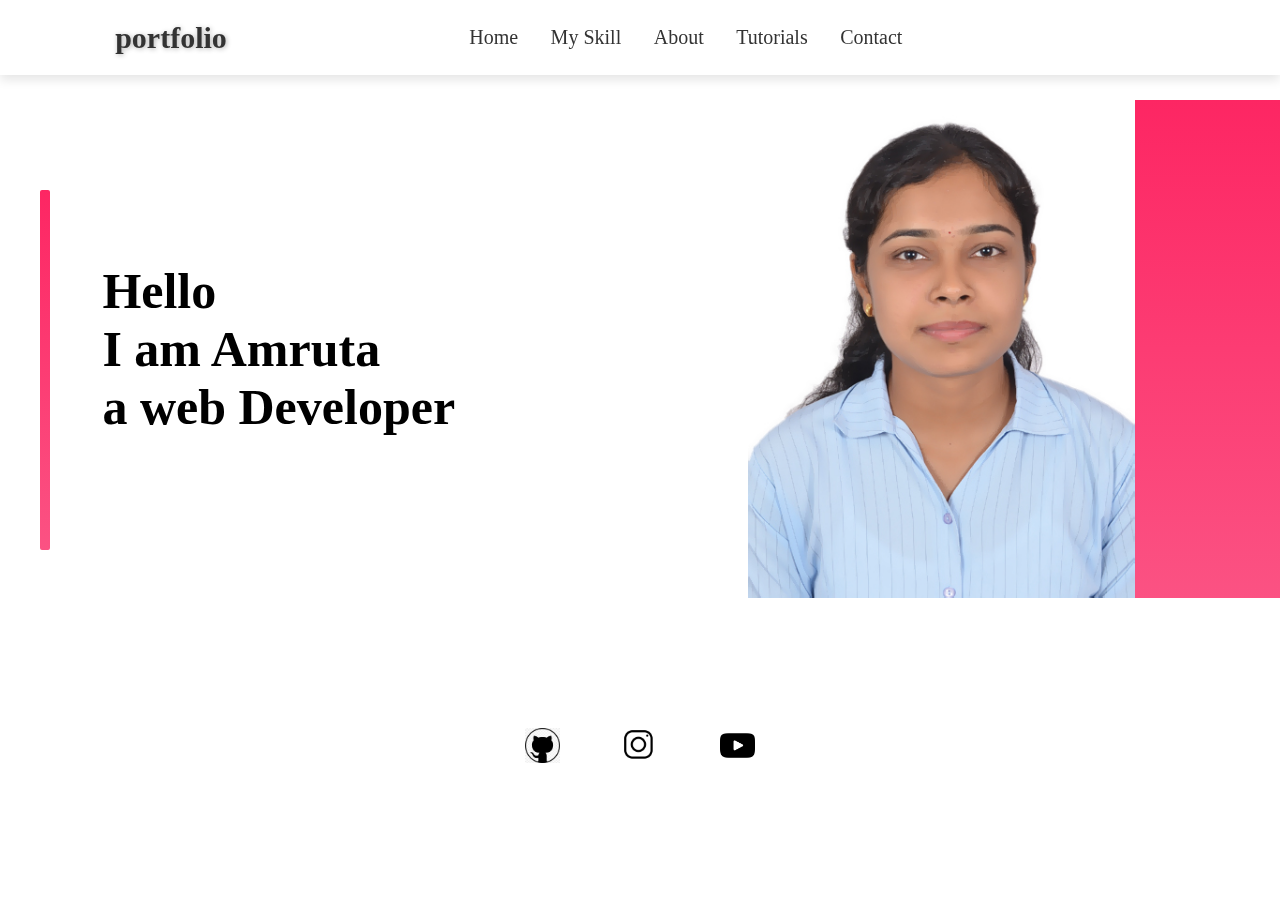
<file: index.html>
<!DOCTYPE html>
<html lang="en">

<head>
    <meta charset="UTF-8">
    <meta name="viewport" content="width=device-width, initial-scale=1.0">
    <title>portfolio</title>
    <link rel="icon" href="/images/logo.png" type="image/x-icon">
    <link rel="stylesheet" href="https://cdnjs.cloudflare.com/ajax/libs/font-awesome/6.4.2/css/all.min.css"
        integrity="sha512-z3gLpd7yknf1YoNbCzqRKc4qyor8gaKU1qmn+CShxbuBusANI9QpRohGBreCFkKxLhei6S9CQXFEbbKuqLg0DA=="
        crossorigin="anonymous" referrerpolicy="no-referrer" />
    <link href="style.css" rel="stylesheet">
</head>

<body>
    <!-- Header Section Starts-->
    <header>
        <a href="#" class="logo"><span>portfolio</span></a>
        <nav class="navbar active">
            <a href="index.html">Home</a>
            <a href="skills.html">My Skill</a>
            <a href="about.html">About</a>
            <a href="https://youtube.com/playlist?list=PLfqMhTWNBTe3H6c9OGXb5_6wcc1Mca52n" target="_blank">Tutorials</a>
            <a href="contact.html">Contact</a>
        </nav>
        <div class="icons">
            <div id="menu-bars" class="fas fa-bars"></div>
            <a href="#" class="fa-solid fa-heart"></a>
            <a href="contact.html" class="fa-solid fa-user"></a>

        </div>
    </header>
    <!-- Header Section ends-->

    <!--Home Section starts-->
    <section class="home" id="home">
        <div class="row">
            <div class="col-1">
                <h2>
                    Hello
                    <br>
                    I am Amruta
                </h2>
                <h2>a web Developer</h2>
            </div>
            <div class="col-2">
                <img src="Amruta Dhumal Photo.JPG" class="controller">
                <div class="color-box"></div>
            </div>
        </div>
    </section>
    <!--Home Section starts-->

    <!-- Social links-->
    <div>
        <div class="social_links">
            <a href="https://github.com/Amruta118" target="_blank">
                <img src="images/githublogo.png">
            </a>
            <a href="https://www.instagram.com/amruta_dhumal_11_/" target="_blank">
                <img src="images/instagramlogo.png">
            </a>
            <a href="https://www.youtube.com/" target="_blank">
                <img src="images/youtubelogo.png">
            </a>
        </div>
    </div>
    <!-- Social links section ends-->

    <!-- javascript section starts-->
    <script>

        let menu = document.querySelector('#menu-bars');
        let navbar = document.querySelector('.navbar');

        menu.onclick = () => {
            navbar.classList.toggle('active');
            menu.classList.toggle('fa-times');
        }

        window.onscroll = () => {
            navbar.classList.remove('active');
            menu.classList.remove('fa-times');
        }

    </script>
    <!-- javascript section ends-->
</body>

</html>
</file>
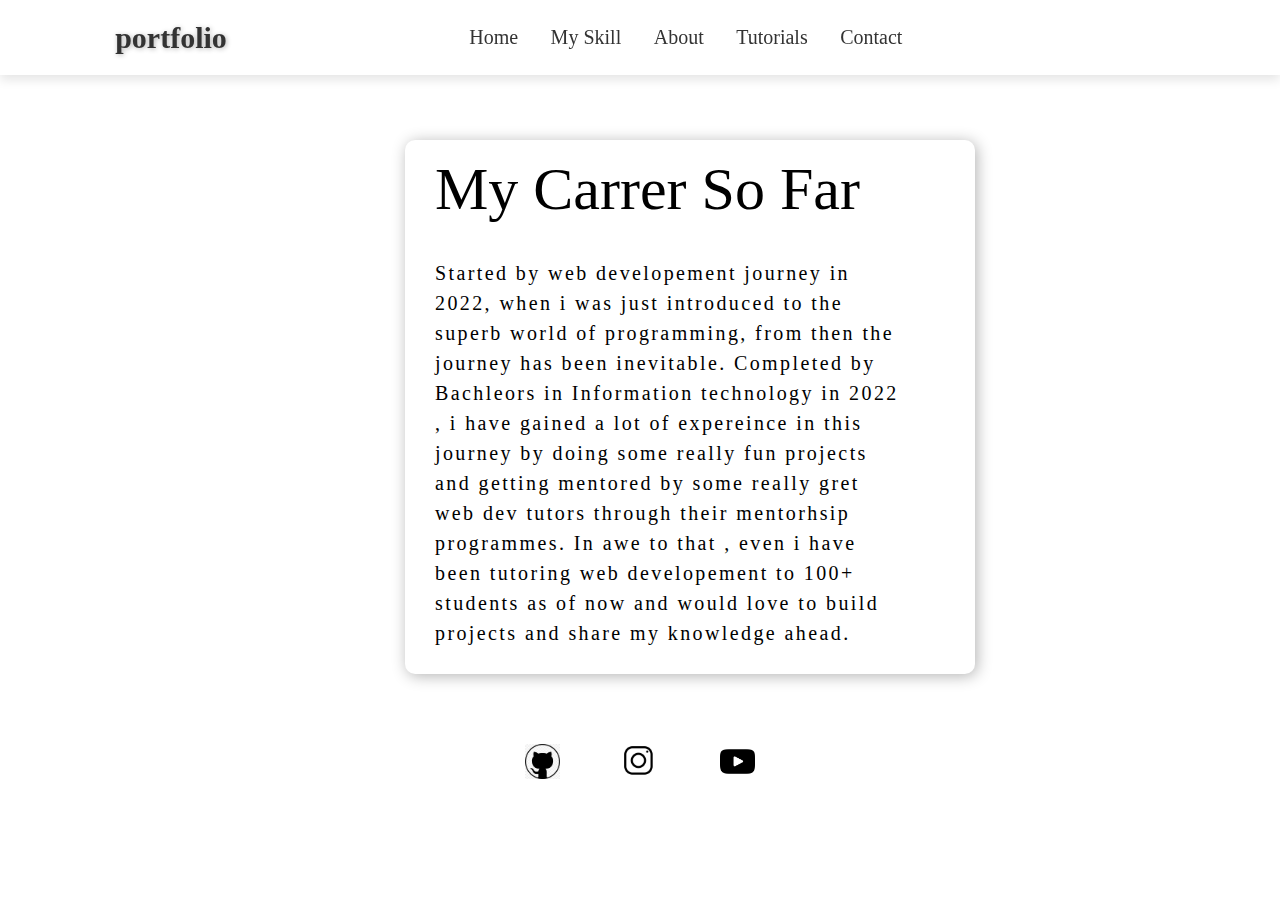
<file: about.html>
<!DOCTYPE html>
<html lang="en">

<head>
    <meta charset="UTF-8">
    <meta name="viewport" content="width=device-width, initial-scale=1.0">
    <title>portfolio</title>
    <link rel="icon" href="/images/logo.png" type="image/x-icon">
    <link rel="stylesheet" href="https://cdnjs.cloudflare.com/ajax/libs/font-awesome/6.4.2/css/all.min.css"
        integrity="sha512-z3gLpd7yknf1YoNbCzqRKc4qyor8gaKU1qmn+CShxbuBusANI9QpRohGBreCFkKxLhei6S9CQXFEbbKuqLg0DA=="
        crossorigin="anonymous" referrerpolicy="no-referrer" />

    <link href="about.css" rel="stylesheet">
</head>

<body>
    <!-- Header Section Starts-->
    <header>
        <a href="#" class="logo"><span>portfolio</span></a>
        <nav class="navbar active">
            <a href="index.html">Home</a>
            <a href="skills.html">My Skill</a>
            <a href="about.html">About</a>
            <a href="https://youtube.com/playlist?list=PLfqMhTWNBTe3H6c9OGXb5_6wcc1Mca52n" target="_blank">Tutorials</a>
            <a href="contact.html">Contact</a>
        </nav>
        <div class="icons">
            <div id="menu-bars" class="fas fa-bars"></div>
            <a href="#" class="fa-solid fa-heart"></a>
            <a href="contact.html" class="fa-solid fa-user"></a>

        </div>
    </header>
    <!-- Header Section ends-->

    <!--About section starts-->
    <div class="main">
        <div class="about_section">
            <div class="about_text">
                <div class="about_title">My carrer so far</div>
                <div class="about_description">
                    Started by web developement journey in 2022, when i was just
                    introduced to the superb world of programming, from then the
                    journey has been inevitable. Completed by Bachleors in Information
                    technology in 2022 , i have gained a lot of expereince in this
                    journey by doing some really fun projects and getting mentored by
                    some really gret web dev tutors through their mentorhsip
                    programmes. In awe to that , even i have been tutoring web
                    developement to 100+ students as of now and would love to build
                    projects and share my knowledge ahead.
                </div>
            </div>
        </div>
    </div>
    <!--About section ends-->

    <!-- Social links-->
    <div>
        <div class="social_links">
            <a href="https://github.com/Amruta118" target="_blank">
                <img src="images/githublogo.png">
            </a>
            <a href="https://www.instagram.com/amruta_dhumal_11_/" target="_blank">
                <img src="images/instagramlogo.png">
            </a>
            <a href="https://www.youtube.com/" target="_blank">
                <img src="images/youtubelogo.png">
            </a>
        </div>
    </div>
    <!-- Social links section ends-->

    <!-- javascript section starts-->
    <script>

        let menu = document.querySelector('#menu-bars');
        let navbar = document.querySelector('.navbar');

        menu.onclick = () => {
            navbar.classList.toggle('active');
            menu.classList.toggle('fa-times');
        }

        window.onscroll = () => {
            navbar.classList.remove('active');
            menu.classList.remove('fa-times');
        }

    </script>
    <!-- javascript section ends-->
</body>

</html>
</file>
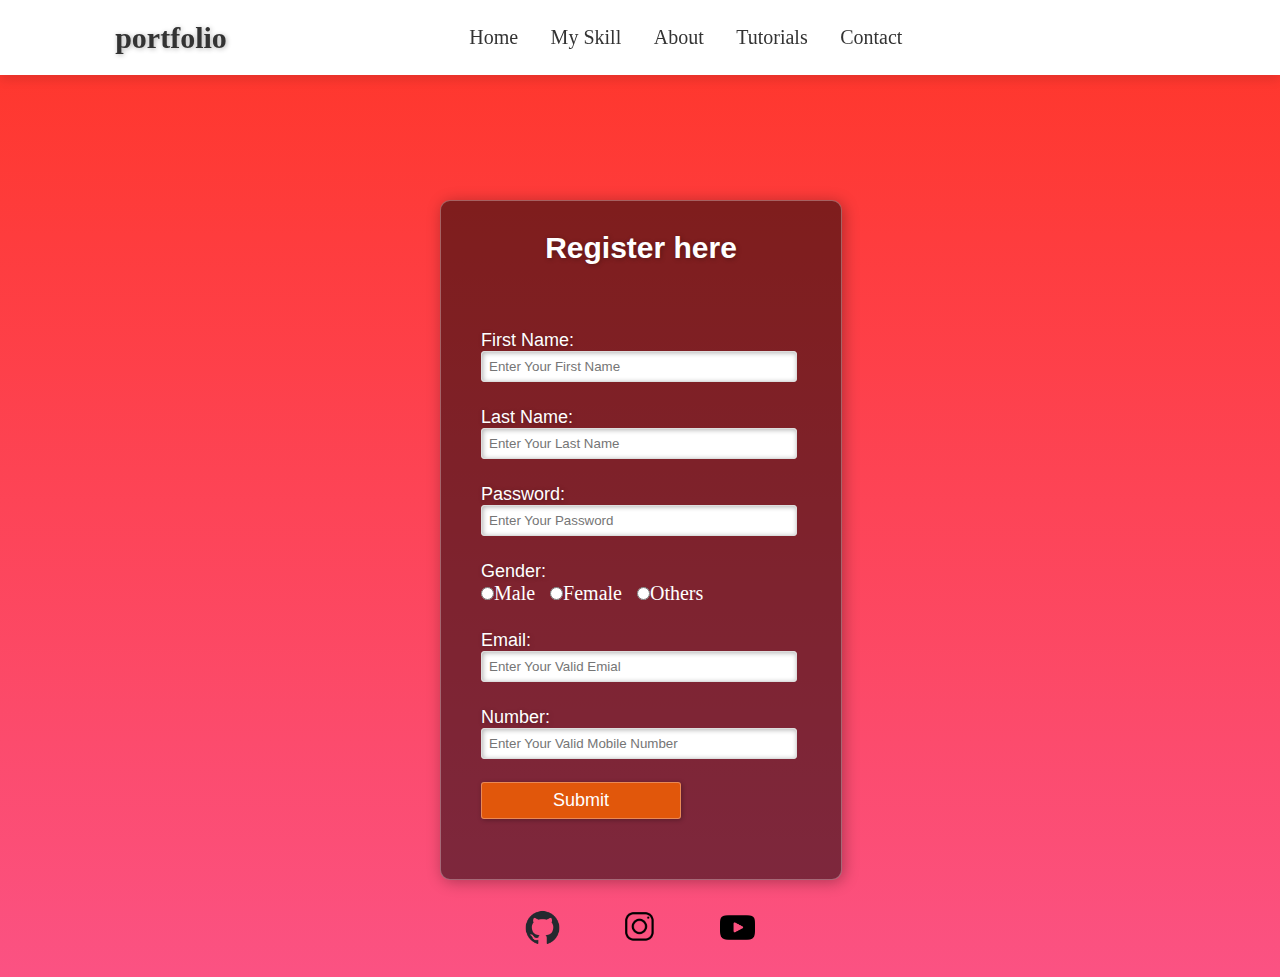
<file: contact.html>
<!DOCTYPE html>
<html lang="en">

<head>
    <meta charset="UTF-8">
    <meta name="viewport" content="width=device-width, initial-scale=1.0">
    <title>portfolio</title>
    <link rel="icon" href="/images/logo.png" type="image/x-icon">
    <link rel="stylesheet" href="https://cdnjs.cloudflare.com/ajax/libs/font-awesome/6.4.2/css/all.min.css"
        integrity="sha512-z3gLpd7yknf1YoNbCzqRKc4qyor8gaKU1qmn+CShxbuBusANI9QpRohGBreCFkKxLhei6S9CQXFEbbKuqLg0DA=="
        crossorigin="anonymous" referrerpolicy="no-referrer" />

    <link href="contact.css" rel="stylesheet">
</head>

<body>
    <!-- Header Section Starts-->
    <header>
        <a href="#" class="logo"><span>portfolio</span></a>
        <nav class="navbar">
            <a href="index.html">Home</a>
            <a href="skills.html">My Skill</a>
            <a href="about.html">About</a>
            <a href="https://youtube.com/playlist?list=PLfqMhTWNBTe3H6c9OGXb5_6wcc1Mca52n" target="_blank">Tutorials</a>
            <a href="contact.html">Contact</a>
        </nav>
        <div class="icons">
            <div id="menu-bars" class="fas fa-bars"></div>
            <a href="#" class="fa-solid fa-heart"></a>
            <a href="contact.html" class="fa-solid fa-user"></a>

        </div>
    </header>
    <!-- Header Section ends-->

    <!--Contact section starts-->
    <div class="main">
        <div class="register">
            <h2>Register here</h2>
            <br>
            <form id="register" method="post">
                <label>First Name:</label><br>
                <input type="text" name="fname" id="name" placeholder="Enter Your First Name"><br><br>
                <label>Last Name:</label><br>
                <input type="text" name="lname" id="name" placeholder="Enter Your Last Name"><br><br>
                <label>Password:</label><br>
                <input type="password" name="password" id="name" placeholder="Enter Your Password"><br><br>
                <label>Gender:</label><br>
                <input type="radio" name="gender" id="gen">Male &nbsp;
                <input type="radio" name="gender" id="gen">Female &nbsp;
                <input type="radio" name="gender">Others &nbsp;<br><br>
                <label>Email:</label><br>
                <input type="text" name="email" id="name" placeholder="Enter Your Valid Emial"><br><br>
                <label>Number:</label><br>
                <input type="number" name="number" id="name" placeholder="Enter Your Valid Mobile Number"><br><br>
                <input type="button" value="Submit" name="submit" id="submit" href="submit.html">
            </form>
        </div>
    </div>
    <!--Contact section ends-->

    <!-- Social links-->
    <div>
        <div class="social_links">
            <a href="https://github.com/Amruta118" target="_blank">
                <img src="images/github-mark.png">
            </a>
            <a href="https://www.instagram.com/amruta_dhumal_11_/" target="_blank">
                <img src="images/instagramlogo.png">
            </a>
            <a href="https://www.youtube.com/" target="_blank">
                <img src="images/youtubelogo.png">
            </a>
        </div>
    </div>
    <!-- Social links section ends-->

    <!-- javascript section starts-->
    <script>

        let menu = document.querySelector('#menu-bars');
        let navbar = document.querySelector('.navbar');

        menu.onclick = () => {
            navbar.classList.toggle('active');
            menu.classList.toggle('fa-times');
        }

        window.onscroll = () => {
            navbar.classList.remove('active');
            menu.classList.remove('fa-times');
        }

    </script>
    <!-- javascript section ends-->
</body>

</html>
</file>
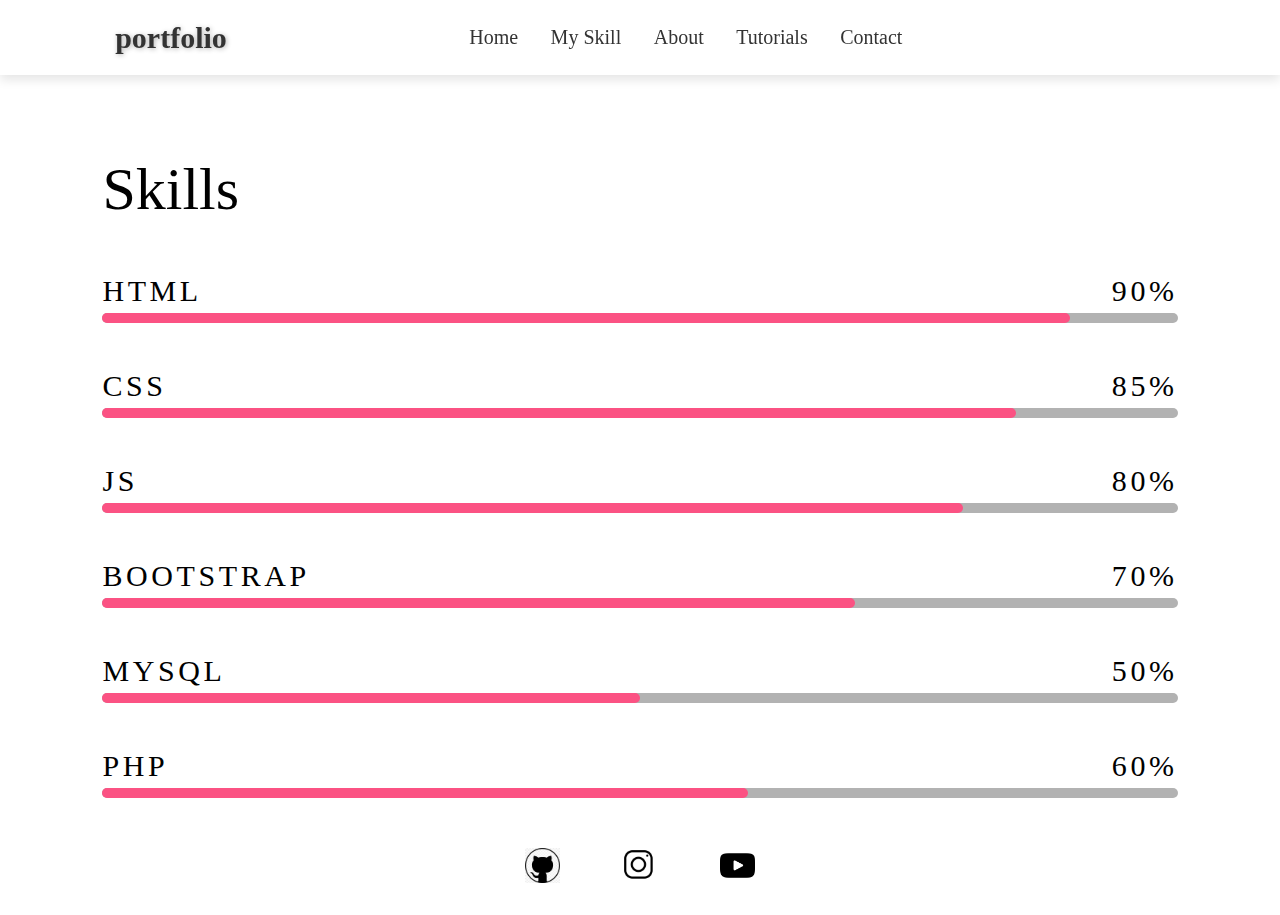
<file: skills.html>
<!DOCTYPE html>
<html lang="en">

<head>
    <meta charset="UTF-8">
    <meta name="viewport" content="width=device-width, initial-scale=1.0">
    <title>portfolio</title>
    <link rel="icon" href="/images/logo.png" type="image/x-icon">
    <link rel="stylesheet" href="https://cdnjs.cloudflare.com/ajax/libs/font-awesome/6.4.2/css/all.min.css"
        integrity="sha512-z3gLpd7yknf1YoNbCzqRKc4qyor8gaKU1qmn+CShxbuBusANI9QpRohGBreCFkKxLhei6S9CQXFEbbKuqLg0DA=="
        crossorigin="anonymous" referrerpolicy="no-referrer" />

    <link href="skills.css" rel="stylesheet">
</head>

<body>
    <!-- Header Section Starts-->
    <header>
        <a href="#" class="logo"><span>portfolio</span></a>
        <nav class="navbar">
            <a href="index.html">Home</a>
            <a href="skills.html">My Skill</a>
            <a href="about.html">About</a>
            <a href="https://youtube.com/playlist?list=PLfqMhTWNBTe3H6c9OGXb5_6wcc1Mca52n" target="_blank">Tutorials</a>
            <a href="contact.html">Contact</a>
        </nav>
        <div class="icons">
            <div id="menu-bars" class="fas fa-bars"></div>
            <a href="#" class="fa-solid fa-heart"></a>
            <a href="contact.html" class="fa-solid fa-user"></a>

        </div>
    </header>
    <!-- Header Section ends-->

    <!-- MySkills Section Starts-->
    <section class="my skills" id="my skills">
        <div class="skill-heading">
            <h3>Skills</h3>
        </div>
        <div class="skill_tab">
            <div class="skill_info">
                <div class="skill_name">HTML</div>
                <div class="skill_percent">90%</div>
            </div>
            <div class="skill_bar">
                <div class="skill_bar_progress" id="html"></div>
            </div>
        </div>

        <div class="skill_tab">
            <div class="skill_info">
                <div class="skill_name">CSS</div>
                <div class="skill_percent">85%</div>
            </div>
            <div class="skill_bar">
                <div class="skill_bar_progress" id="css"></div>
            </div>
        </div>

        <div class="skill_tab">
            <div class="skill_info">
                <div class="skill_name">JS</div>
                <div class="skill_percent">80%</div>
            </div>
            <div class="skill_bar">
                <div class="skill_bar_progress" id="js"></div>
            </div>
        </div>

        <div class="skill_tab">
            <div class="skill_info">
                <div class="skill_name">BOOTSTRAP</div>
                <div class="skill_percent">70%</div>
            </div>
            <div class="skill_bar">
                <div class="skill_bar_progress" id="bootstrap"></div>
            </div>
        </div>
        <div class="skill_tab">
            <div class="skill_info">
                <div class="skill_name">MYSQL</div>
                <div class="skill_percent">50%</div>
            </div>
            <div class="skill_bar">
                <div class="skill_bar_progress" id="mysql"></div>
            </div>
        </div>
        <div class="skill_tab">
            <div class="skill_info">
                <div class="skill_name">PHP</div>
                <div class="skill_percent">60%</div>
            </div>
            <div class="skill_bar">
                <div class="skill_bar_progress" id="php"></div>
            </div>
        </div>
    </section>
    <!-- MySkills Section ends-->
    <!-- Social links-->
    <div>
        <div class="social_links">
            <a href="https://github.com/Amruta118" target="_blank">
                <img src="images/githublogo.png">
            </a>
            <a href="https://www.instagram.com/amruta_dhumal_11_/" target="_blank">
                <img src="images/instagramlogo.png">
            </a>
            <a href="https://www.youtube.com/" target="_blank">
                <img src="images/youtubelogo.png">
            </a>
        </div>
    </div>
    <!-- Social links section ends-->

    <!-- javascript section starts-->
    <script>

        let menu = document.querySelector('#menu-bars');
        let navbar = document.querySelector('.navbar');

        menu.onclick = () => {
            navbar.classList.toggle('active');
            menu.classList.toggle('fa-times');
        }

        window.onscroll = () => {
            navbar.classList.remove('active');
            menu.classList.remove('fa-times');
        }

    </script>
    <!-- javascript section ends-->
</body>

</html>
</file>
<file: style.css>
:root {
    --red: #fb5283;
    --light-blue: aqua;
}

* {
    padding: 0;
    margin: 0;
    outline: none;
    border: none;

    text-decoration: none;
}

html {
    font-size: 62.5%;
    overflow-x: hidden;
    scroll-behavior: smooth;
    scroll-padding-top: 7rem;
}

body {
    background: #fff;
}

section {
    width: 100%;
    padding-left: 8%;
    padding-right: 8%;
    box-sizing: border-box;
    overflow: hidden;
}

/*header section css starts here*/
.btn {
    margin-top: 1rem;
    display: inline-block;
    padding: .8rem 3.5rem;
    border-radius: .5rem;
    font-size: 1.7rem;

    color: var(--blue);
    background: var(--light-blue);
    cursor: pointer;
    text-align: center;
}

.btn:hover {
    background: var(--blue);
    color: #44dcd4;
}

header {
    position: fixed;
    top: 0;
    left: 0;
    right: 0;
    z-index: 1000;
    background: #fff;
    padding: 1.5rem 9%;
    box-shadow: 0 0.5rem 1rem rgba(0, 0, 0, .1);
    display: flex;
    align-items: center;
    justify-content: space-between;
}

header .logo {
    font-weight: bolder;
    color: #333;
    font-size: 3.0rem;
    text-shadow: 1px 1px 5px rgb(0 0 0 / 30%);
}

header .navbar a {
    color: #333;
    font-size: 2rem;
    padding: 0 1.5rem
}

header .navbar a:hover {
    padding: 12px 10px;
    color: #fff;
    background: linear-gradient(to right, #fb5283, #ff3527);
    border-radius: 6px;
    cursor: pointer;
    transition: width 0.3s;
}

header .icons #menu-bars,
header .icons a {
    color: var(--red);
    font-size: 2rem;
    width: 5rem;
    height: 4.5rem;
    margin: 0.5rem;
    line-height: 4.5rem;
    text-align: center;
    border-radius: 0.5rem;

}

header .icons #menu-bars:hover,
header .icons a:hover {
    background-color: var(--red);
    color: #fff;
}

header .icons #menu-bars {
    display: none;
}

/*header section css ends here*/

/*home section css starts here*/
.row {
    display: flex;
    justify-content: space-between;
    align-items: center;
    margin: 100px 0;

}


.col-1 h2 {
    font-size: 50px;
}

.col-1 h {
    font-size: 30px;
    color: #707070;
    font-weight: 100;
    margin: 20px 0 10px;
}


.col-1::before {
    content: '';
    width: 10px;
    height: 40%;
    background: linear-gradient(#fd2663, #fb5283);
    position: absolute;
    left: 40px;
    margin-top: 120px;
    top: 70px;
    border-radius: 2px;
}

.col-2 {
    position: relative;
    flex-basis: 40%;
    display: flex;
    align-items: center;
}

.col-2 .controller {
    width: 90%;
}

.color-box {
    position: absolute;
    top: 0;
    right: 0;
    background: linear-gradient(#fd2663, #fb5283);
    border-radius: 20px 0 0 20px;
    height: 100%;
    width: 80%;
    z-index: -1;
    transform: translate(150px);
}

/*home section css starts here*/

/*social links css starts here*/
.social_links img {
    height: 35px;
    margin: 30px;
    cursor: pointer;
}

.social_links {
    text-align: center;
}

/*social links css ends here*/

/*media query*/
@media(max-width:800px) {
    html {
        font-size: 55%;
    }

    header {
        padding: 1.5rem 1rem;
    }

    .row {
        flex-direction: column-reverse;
    }

    .col-2 {
        flex-basis: 100%;
        margin-bottom: 50px;
    }

    .color-box {
        transform: translate(75px);
    }

    .col-1 {
        flex-basis: 100%;
    }

    .col-1 h2 {
        font-size: 25px;
    }

    .col-1::before {
        display: none;
    }

    .container {
        grid-template-columns: repeat(2, 1fr);
        padding: 2rem 50px;
    }

    .skill-icon {
        width: 500px;

    }
}

@media (max-width:768px) {

    header .icons #menu-bars {
        display: inline-block;
    }

    header .navbar {
        position: absolute;
        left: 0;
        right: 0;
        top: 100%;
        background: #f7f7f7;
        border-top: .1rem solid #333;
        border-bottom: .1rem solid #333;
        transition: .2s linear;
        clip-path: polygon(0 0, 100% 0, 100% 0, 0 0);
    }

    header .navbar.active {
        clip-path: polygon(0 0, 100% 0, 100% 100%, 0% 100%);
    }

    header .navbar a {
        display: block;
        padding: 1.5rem;
        margin: 1.5rem;
        background: #fff;
        border: .1rem solid #333;
        box-shadow: 0 .5rem 1rem rgba(0, 0, 0, .1);
        border-radius: .5rem;
    }

    .container {
        grid-template-columns: 1fr;
        padding: 2rem 50px;
    }

    .skill-icon {
        width: 450px;

    }
}

@media (max-width:450px) {

    html {
        font-size: 50%;
    }

    .contact .row form .inputBox input {
        width: 100%;
    }

    .container {
        grid-template-columns: 1fr;
        padding: 2rem 50px;
    }

    .skill-icon {
        width: 300px;

    }
}
</file>
<file: about.css>
:root {
    --red: #fb5283;
    --light-blue: aqua;
}

* {
    padding: 0;
    margin: 0;
    outline: none;
    border: none;

    text-decoration: none;
}

html {
    font-size: 62.5%;
    overflow-x: hidden;
    scroll-behavior: smooth;
    scroll-padding-top: 7rem;
}

body {
    background: #fff;
}

section {
    width: 100%;
    padding-left: 8%;
    padding-right: 8%;
    box-sizing: border-box;
    overflow: hidden;
}



/*header section css starts here*/
.btn {
    margin-top: 1rem;
    display: inline-block;
    padding: .8rem 3.5rem;
    border-radius: .5rem;
    font-size: 1.7rem;

    color: var(--blue);
    background: var(--light-blue);
    cursor: pointer;
    text-align: center;
}

.btn:hover {
    background: var(--blue);
    color: #44dcd4;
}

header {
    position: fixed;
    top: 0;
    left: 0;
    right: 0;
    z-index: 1000;
    background: #fff;
    padding: 1.5rem 9%;
    box-shadow: 0 0.5rem 1rem rgba(0, 0, 0, .1);
    display: flex;
    align-items: center;
    justify-content: space-between;
}

header .logo {
    font-weight: bolder;
    color: #333;
    font-size: 3.0rem;
    text-shadow: 1px 1px 5px rgb(0 0 0 / 30%);
}

header .navbar a {
    color: #333;
    font-size: 2rem;
    padding: 0 1.5rem
}

header .navbar a:hover {
    padding: 12px 10px;
    color: #fff;
    background: linear-gradient(to right, #fb5283, #ff3527);
    border-radius: 6px;
    cursor: pointer;
    transition: width 0.3s;
}

header .icons #menu-bars,
header .icons a {
    color: var(--red);
    font-size: 2rem;
    width: 5rem;
    height: 4.5rem;
    margin: 0.5rem;
    line-height: 4.5rem;
    text-align: center;
    border-radius: 0.5rem;

}

header .icons #menu-bars:hover,
header .icons a:hover {
    background-color: var(--red);
    color: #fff;
}

header .icons #menu-bars {
    display: none;
}

/*header section css ends here*/

/*About section css starts*/
div.main {
    width: 550px;
    margin: 0px auto 0px auto;
    padding-top: 100px;
}

.about_section {
    background-color: #fff;
    width: 100%;
    font-size: 10px;
    border-radius: 10px;
    border: 10px solid rgba(255, 255, 255, 0.3);
    box-shadow: 2px 2px 15px rgba(0, 0, 0, 0.3);
    color: black;
    margin: 40px;
    padding-bottom: 16px;
    width: 100%;
    display: flex;
    justify-content: center;
    align-items: center;
}

.about_text {
    margin-right: 5rem;
}

.about_title {
    font-size: 6rem;
    font-weight: 500;
    margin-bottom: 30px;
    line-height: 1.3em;
    text-align: left;
    text-transform: capitalize;
    padding-left: 20px;
}

.about_description {
    font-size: 2em;
    font-weight: 400;
    letter-spacing: 0.12em;
    line-height: 1.5em;
    text-align: left;
    padding-right: 10px;
    padding-left: 20px;
}

/*About section css starts*/

/*social links css starts here*/
.social_links img {
    height: 35px;
    margin: 30px;
    cursor: pointer;
}

.social_links {
    text-align: center;
}

/*social links css ends here*/

/*media query*/
@media only screen and (max-width:700px) {
    html {
        font-size: 55%;
    }

    header {
        padding: 1.5rem 1rem;
    }

    section {
        padding: 1.5rem;
    }

    header .icons #menu-bars {
        display: inline-block;
    }

    header .navbar {
        position: absolute;
        left: 0;
        right: 0;
        top: 100%;
        background: #f7f7f7;
        border-top: .1rem solid #333;
        border-bottom: .1rem solid #333;
        transition: .2s linear;
        clip-path: polygon(0 0, 100% 0, 100% 0, 0 0);
    }

    header .navbar.active {
        clip-path: polygon(0 0, 100% 0, 100% 100%, 0% 100%);
    }

    header .navbar a {
        display: block;
        padding: 1.5rem;
        margin: 1.5rem;
        background: #fff;
        border: .1rem solid #333;
        box-shadow: 0 .5rem 1rem rgba(0, 0, 0, .1);
        border-radius: .5rem;
    }

    div.main {
        flex-direction: column-reverse;
        padding-left: 25px;
        padding-right: 25px;
    }

    div.about_section {
        width: 85%;
        flex-basis: 100%;
        margin-bottom: 50px auto;
    }
}

@media only screen and (max-width: 500px) {
    html {
        font-size: 55%;
    }

    header {
        padding: 1.5rem 1rem;
    }

    section {
        padding: 1.5rem;
    }

    header .icons #menu-bars {
        display: inline-block;
    }

    header .navbar {
        position: absolute;
        left: 0;
        right: 0;
        top: 100%;
        background: #f7f7f7;
        border-top: .1rem solid #333;
        border-bottom: .1rem solid #333;
        transition: .2s linear;
        clip-path: polygon(0 0, 100% 0, 100% 0, 0 0);
    }

    div.about_section {
        width: 85%;
        flex-basis: 100%;
        margin-bottom: 50px auto;
    }
}

@media only screen and (max-width: 370px) {

    html {
        font-size: 55%;
    }

    header {
        padding: 1.5rem 1rem;
    }

    section {
        padding: 1.5rem;
    }

    header .icons #menu-bars {
        display: inline-block;
    }

    header .navbar {
        position: absolute;
        left: 0;
        right: 0;
        top: 100%;
        background: #f7f7f7;
        border-top: .1rem solid #333;
        border-bottom: .1rem solid #333;
        transition: .2s linear;
        clip-path: polygon(0 0, 100% 0, 100% 0, 0 0);
    }

    header .navbar.active {
        clip-path: polygon(0 0, 100% 0, 100% 100%, 0% 100%);
    }

    header .navbar a {
        display: block;
        padding: 1.5rem;
        margin: 1.5rem;
        background: #fff;
        border: .1rem solid #333;
        box-shadow: 0 .5rem 1rem rgba(0, 0, 0, .1);
        border-radius: .5rem;
    }

    div.main {
        flex-direction: column-reverse;
        padding-left: 25px;
        padding-right: 25px;
    }

    div.about_section {
        width: 85%;
        flex-basis: 100%;
        margin-bottom: 50px auto;
    }
}

@media only screen and (max-width: 500px) {
    html {
        font-size: 55%;
    }

    header {
        padding: 1.5rem 1rem;
    }

    /* section{
        padding:1.5rem;
    } */

    header .icons #menu-bars {
        display: inline-block;
    }

    header .navbar {
        position: absolute;
        left: 0;
        right: 0;
        top: 100%;
        background: #f7f7f7;
        border-top: .1rem solid #333;
        border-bottom: .1rem solid #333;
        transition: .2s linear;
        clip-path: polygon(0 0, 100% 0, 100% 0, 0 0);
    }

    div.about_section {
        width: 85%;
        flex-basis: 100%;
        margin-bottom: 50px auto;

    }
}
</file>
<file: contact.css>
:root {
    --red: #fb5283;
    --light-blue: aqua;
}

* {
    padding: 0;
    margin: 0;
    outline: none;
    border: none;

    text-decoration: none;
}

html {
    font-size: 62.5%;
    overflow-x: hidden;
    scroll-behavior: smooth;
    scroll-padding-top: 7rem;
}

body {
    background: linear-gradient(#ff3527, #fb5283);
}

section {
    width: 100%;
    padding-left: 8%;
    padding-right: 8%;
    box-sizing: border-box;
    overflow: hidden;
}



/*header section css starts here*/
.btn {
    margin-top: 1rem;
    display: inline-block;
    padding: .8rem 3.5rem;
    border-radius: .5rem;
    font-size: 1.7rem;

    color: var(--blue);
    background: var(--light-blue);
    cursor: pointer;
    text-align: center;
}

.btn:hover {
    background: var(--blue);
    color: #44dcd4;
}

header {
    position: fixed;
    top: 0;
    left: 0;
    right: 0;
    z-index: 1000;
    background: #fff;
    padding: 1.5rem 9%;
    box-shadow: 0 0.5rem 1rem rgba(0, 0, 0, .1);
    display: flex;
    align-items: center;
    justify-content: space-between;
}

header .logo {
    font-weight: bolder;
    color: #333;
    font-size: 3.0rem;
    text-shadow: 1px 1px 5px rgb(0 0 0 / 30%);
}

header .navbar a {
    color: #333;
    font-size: 2rem;
    padding: 0 1.5rem
}

header .navbar a:hover {
    padding: 12px 10px;
    color: #fff;
    background: linear-gradient(to right, #fb5283, #ff3527);
    border-radius: 6px;
    cursor: pointer;
    transition: width 0.3s;
}

header .icons #menu-bars,
header .icons a {
    color: var(--red);
    font-size: 2rem;
    width: 5rem;
    height: 4.5rem;
    margin: 0.5rem;
    line-height: 4.5rem;
    text-align: center;
    border-radius: 0.5rem;

}

header .icons #menu-bars,
header .icons a:hover {
    background-color: var(--red);
    color: #fff;
}

header .icons #menu-bars {
    display: none;
}
/*header section css ends here*/

/*Contact section css starts here*/
div.main {
    width: 400px;
    margin: 100px auto 0px auto;
    padding-top: 100px;
}

h2 {
    text-align: center;
    padding-top: 30px;
    font-family: sans-serif;
}

div.register {
    background-color: rgba(0, 0, 0, 0.5);
    width: 100%;
    font-size: 20px;
    border-radius: 10px;
    border: 1px solid rgba(255, 255, 255, 0.3);
    box-shadow: 2px 2px 15px rgba(0, 0, 0, .3);
    color: #fff;
}

form#register {
    margin: 40px;
}

label {
    font-family: sans-serif;
    font-size: 18px;

}

input#name {
    width: 300px;
    border: 1px solid #ddd;
    border-radius: 3px;
    outline: 0;
    padding: 7px;
    background-color: #fff;
    box-shadow: inset 1px 1px 5px rgba(0, 0, 0, 0.3);
}

input#submit {
    width: 200px;
    padding: 7px 7px;
    font-size: 18px;
    font-weight: 400;
    font-family: sans-serif;
    border: none;
    border-radius: 3px;
    background-color: rgba(250, 100, 0, 0.8);
    color: #fff;
    cursor: pointer;
    border: 1px solid rgba(255, 255, 255, 0.3);
    box-shadow: 1px 1px 5px rgba(0, 0, 0, 0.3);
    margin-bottom: 20px;
}

label,
span,
h2 {
    text-shadow: 1px 1px 5px rgba(0, 0, 0, 0.3);
}
/*Contact section css starts here*/

/*social links css starts here*/
.social_links img {
    height: 35px;
    margin: 30px;
    cursor: pointer;
}

.social_links {
    text-align: center;
}

/*social links css ends here*/

/*media query*/
@media only screen and (max-width: 800px) {
    html {
        font-size: 55%;
    }

    header {
        padding: 1.5rem 1rem;
    }

    section {
        padding: 1.5rem;
    }



    div.main {
        flex-direction: column-reverse;

        padding-left: 25px;
        padding-right: 25px;


    }

    div.register {
        width: 100%;
        flex-basis: 100%;
        margin-bottom: 50px auto;

    }

    form#register {
        width: 77%;
    }

    input#name {
        width: 77%;
    }

    input#submit {
        width: 60%;
    }
}

@media only screen and (max-width: 700px) {
    html {
        font-size: 55%;
    }

    header {
        padding: 1.5rem 1rem;
    }

    section {
        padding: 1.5rem;
    }

    header .icons #menu-bars {
        display: inline-block;
    }

    header .navbar {
        position: absolute;
        left: 0;
        right: 0;
        top: 100%;
        background: #f7f7f7;
        border-top: .1rem solid #333;
        border-bottom: .1rem solid #333;
        transition: .2s linear;
        clip-path: polygon(0 0, 100% 0, 100% 0, 0 0);
    }

    header .navbar.active {
        clip-path: polygon(0 0, 100% 0, 100% 100%, 0% 100%);
    }

    header .navbar a {
        display: block;
        padding: 1.5rem;
        margin: 1.5rem;
        background: #fff;
        border: .1rem solid #333;
        box-shadow: 0 .5rem 1rem rgba(0, 0, 0, .1);
        border-radius: .5rem;
    }

    div.main {
        flex-direction: column-reverse;
        padding-left: 25px;
        padding-right: 25px;
    }

    div.register {
        width: 100%;
        flex-basis: 100%;
        margin-bottom: 50px auto;
    }

    form#register {
        width: 77%;
    }

    input#name {
        width: 77%;
    }
}

@media only screen and (max-width: 500px) {
    html {
        font-size: 55%;
    }

    header {
        padding: 1.5rem 1rem;
    }

    section {
        padding: 1.5rem;
    }

    header .icons #menu-bars {
        display: inline-block;
    }

    header .navbar {
        position: absolute;
        left: 0;
        right: 0;
        top: 100%;
        background: #f7f7f7;
        border-top: .1rem solid #333;
        border-bottom: .1rem solid #333;
        transition: .2s linear;
        clip-path: polygon(0 0, 100% 0, 100% 0, 0 0);
    }

    div.register {
        width: 98%;
        flex-basis: 100%;
        margin-bottom: 50px auto;

    }

    form#register {
        width: 77%;
    }

    input#name {
        width: 77%;
    }

    input#submit {
        width: 60%;
    }
}
</file>
<file: skills.css>
:root {
    --red: #fb5283;
    --light-blue: aqua;
}

* {
    padding: 0;
    margin: 0;
    outline: none;
    border: none;

    text-decoration: none;
}

html {
    font-size: 62.5%;
    overflow-x: hidden;
    scroll-behavior: smooth;
    scroll-padding-top: 7rem;
}

body {
    background: #fff;
}

section {
    width: 100%;
    padding-left: 8%;
    padding-right: 8%;
    box-sizing: border-box;
    overflow: hidden;
}

/*header section css starts here*/
.btn {
    margin-top: 1rem;
    display: inline-block;
    padding: .8rem 3.5rem;
    border-radius: .5rem;
    font-size: 1.7rem;

    color: var(--blue);
    background: var(--light-blue);
    cursor: pointer;
    text-align: center;
}

.btn:hover {
    background: var(--blue);
    color: #44dcd4;
}

header {
    position: fixed;
    top: 0;
    left: 0;
    right: 0;
    z-index: 1000;
    background: #fff;
    padding: 1.5rem 9%;
    box-shadow: 0 0.5rem 1rem rgba(0, 0, 0, .1);
    display: flex;
    align-items: center;
    justify-content: space-between;
}

header .logo {
    font-weight: bolder;
    color: #333;
    font-size: 3.0rem;
    text-shadow: 1px 1px 5px rgb(0 0 0 / 30%);
}

header .navbar a {
    color: #333;
    font-size: 2rem;
    padding: 0 1.5rem
}

header .navbar a:hover {
    padding: 12px 10px;
    color: #fff;
    background: linear-gradient(to right, #fb5283, #ff3527);
    border-radius: 6px;
    cursor: pointer;
    transition: width 0.3s;
}

header .icons #menu-bars,
header .icons a {
    color: var(--red);
    font-size: 2rem;
    width: 5rem;
    height: 4.5rem;
    margin: 0.5rem;
    line-height: 4.5rem;
    text-align: center;
    border-radius: 0.5rem;

}

header .icons #menu-bars:hover,
header .icons a:hover {
    background-color: var(--red);
    color: #fff;
}

header .icons #menu-bars {
    display: none;
}

/*header section css ends here*/

/* skills section css start here */

.skill-heading {
    margin-top: 15em;
    margin-bottom: 2em;
}

.skill-heading h3 {
    font-size: 6em;
    font-weight: 500;
    line-height: 1.3em;
    text-align: left;
}

.skill_info {
    width: 100%;
    display: flex;
    justify-content: space-between;
    align-self: center;
}

.skill_name {
    font-size: 3em;
    font-weight: 400;
    letter-spacing: 0.12em;
    line-height: 1.5em;
}

.skill_percent {
    font-size: 3em;
    font-weight: 400;
    letter-spacing: 0.12em;
    line-height: 1.5em;
}

.skill_tab {
    padding: 2em 0px;
}

.skill_bar {
    width: 100%;
    height: 10px;
    background-color: #b2b2b2;
    border-radius: 5px;
}

.skill_bar_progress {
    height: 10px;
    border-radius: 5px;
    background-color: #fb5283;
}

#html {
    width: 90%;
}

#css {
    width: 85%;
}

#js {
    width: 80%;
}

#bootstrap {
    width: 70%;
}

#mysql {
    width: 50%;
}

#php {
    width: 60%;
}

/* skills section css start here */

/*social links css starts here*/
.social_links img {
    height: 35px;
    margin: 30px;
    cursor: pointer;
}

.social_links {
    text-align: center;
}

/*social links css ends here*/

/*media query*/
@media (max-width:768px) {

    header .icons #menu-bars {
        display: inline-block;
    }

    header .navbar {
        position: absolute;
        left: 0;
        right: 0;
        top: 100%;
        background: #f7f7f7;
        border-top: .1rem solid #333;
        border-bottom: .1rem solid #333;
        transition: .2s linear;
        clip-path: polygon(0 0, 100% 0, 100% 0, 0 0);
    }

    header .navbar.active {
        clip-path: polygon(0 0, 100% 0, 100% 100%, 0% 100%);
    }

    header .navbar a {
        display: block;
        padding: 1.5rem;
        margin: 1.5rem;
        background: #fff;
        border: .1rem solid #333;
        box-shadow: 0 .5rem 1rem rgba(0, 0, 0, .1);
        border-radius: .5rem;
    }


    .container {
        grid-template-columns: 1fr;
        padding: 2rem 50px;
    }

    .skill-icon {
        width: 450px;

    }

}

@media (max-width:450px) {

    html {
        font-size: 50%;
    }

    .contact .row form .inputBox input {
        width: 100%;
    }

    .container {
        grid-template-columns: 1fr;
        padding: 2rem 50px;
    }

    .skill-icon {
        width: 300px;

    }
}
</file>
